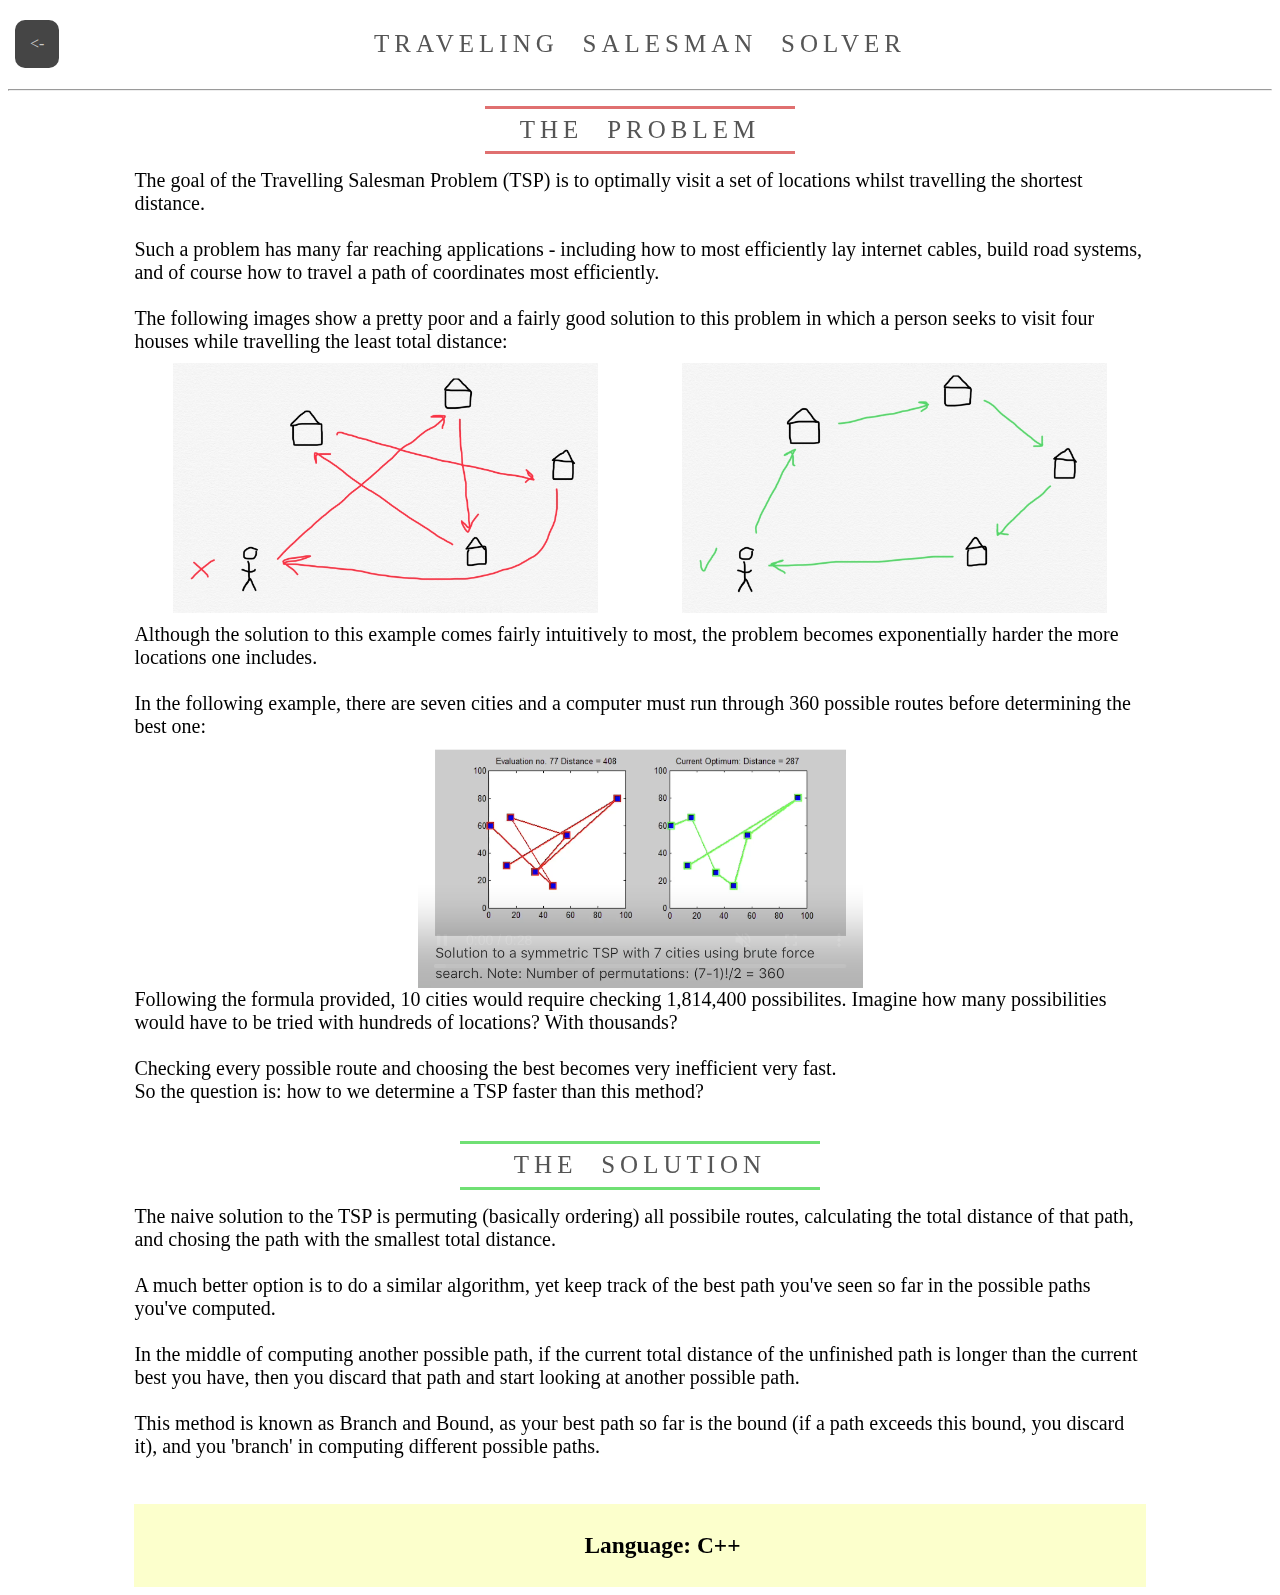
<file: project1.html>
<!DOCTYPE html>
<html>
<head>
	<title>project 1</title>
	<link rel="stylesheet" type="text/css" href="projects.css">
</head>
<header class="header">
	Traveling Salesman Solver
</header>
<hr>
<body>
	<!-- home button -->
	<a href="index.html#project1"><-</a>
	<div class="description">
		<div class="header prob">The Problem</div>
		The goal of the Travelling Salesman Problem (TSP) is to optimally visit a set of locations whilst travelling the shortest distance. <br><br>
		Such a problem has many far reaching applications - including how to most efficiently lay internet cables, build road systems, and of course how to travel a path of coordinates most efficiently. <br><br>
		The following images show a pretty poor and a fairly good solution to this problem in which a person seeks to visit four houses while travelling the least total distance:
		<div class="grid-images">
		  <div class="grid-item bad"></div>
		  <div class="grid-item good"></div>
		</div>
		Although the solution to this example comes fairly intuitively to most, the problem becomes exponentially harder the more locations one includes.<br><br>
		In the following example, there are seven cities and a computer must run through 360 possible routes before determining the best one: <br>
		<video controls loop autoplay muted>
			<source src="tsp.mov" type="video/mp4">
		</video>
		Following the formula provided, 10 cities would require checking 1,814,400 possibilites. Imagine how many possibilities would have to be tried with hundreds of locations? With thousands? <br><br>
		Checking every possible route and choosing the best becomes very inefficient very fast. <br>
		So the question is: how to we determine a TSP faster than this method? <br><br>
		<div class="header sol">The Solution</div>
		The naive solution to the TSP is permuting (basically ordering) all possibile routes, calculating the total distance of that path, and chosing the path with the smallest total distance. <br><br>
		A much better option is to do a similar algorithm, yet keep track of the best path you've seen so far in the possible paths you've computed. <br><br>
		In the middle of computing another possible path, if the current total distance of the unfinished path is longer than the current best you have, then you discard that path and start looking at another possible path. <br><br>
		This method is known as Branch and Bound, as your best path so far is the bound (if a path exceeds this bound, you discard it), and you 'branch' in computing different possible paths. <br><br><br>
		<!-- footer -->
		<footer id="mainFooter">
			<h3>Language: C++</h3>
		</footer>
	</div>
</body>
</html>
</file>
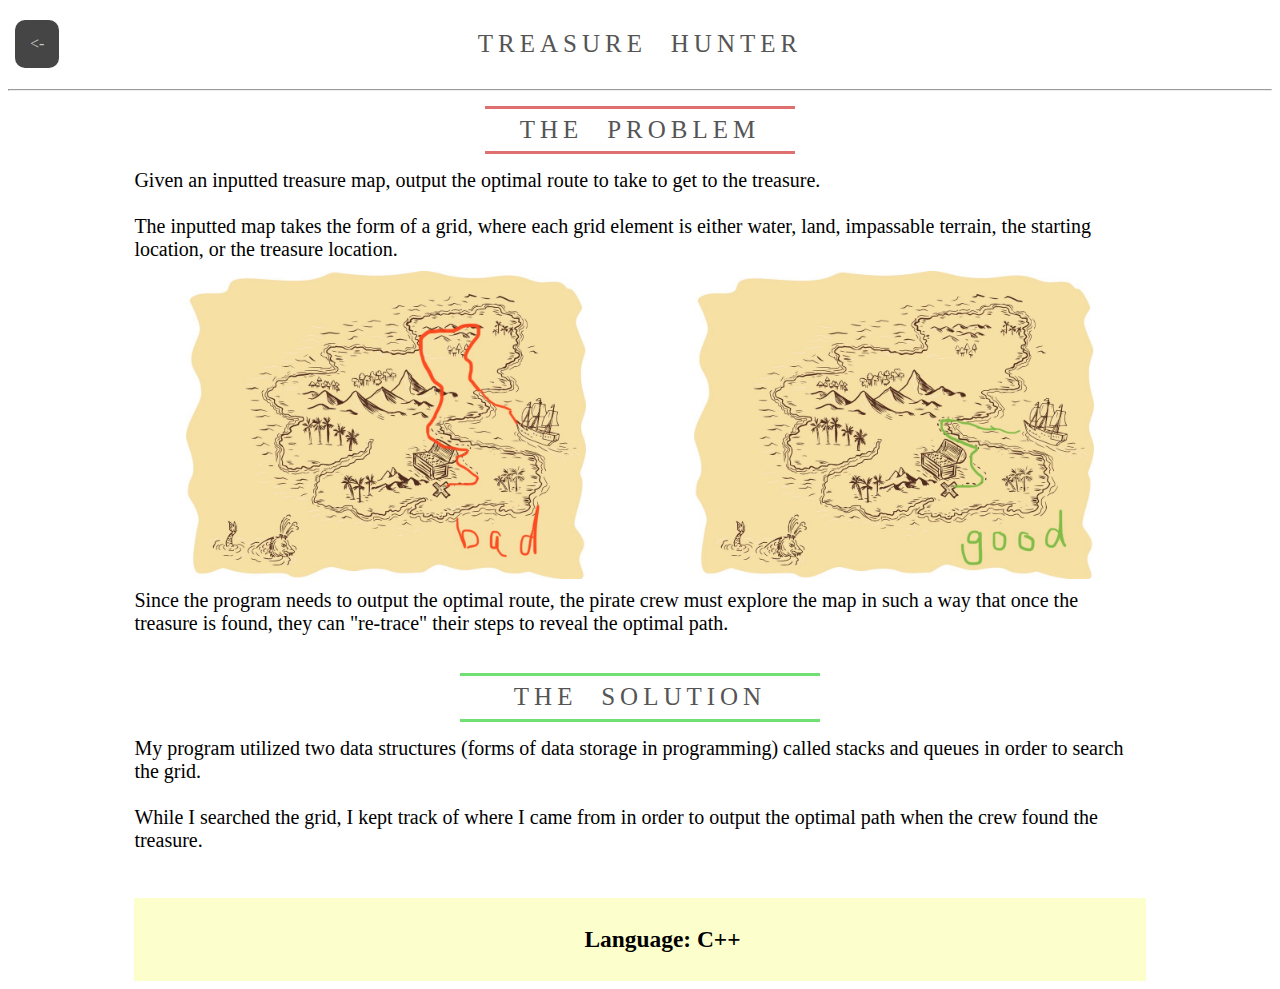
<file: project2.html>
<!DOCTYPE html>
<html>
<head>
	<title>project 2</title>
	<link rel="stylesheet" type="text/css" href="projects.css">
</head>
<header class="header">
	Treasure Hunter
</header>
<hr>
<body>
	<!-- home button -->
	<a href="index.html#project2"><-</a>
	<div class="description">
		<div class="header prob">The Problem</div>
		Given an inputted treasure map, output the optimal route to take to get to the treasure. <br><br>
		The inputted map takes the form of a grid, where each grid element is either water, land, impassable terrain, the starting location, or the treasure location.
		<div class="grid-images">
		  <div class="grid-item-treasure badt"></div>
		  <div class="grid-item-treasure goodt"></div>
		</div>
		Since the program needs to output the optimal route, the pirate crew must explore the map in such a way that once the treasure is found, they can "re-trace" their steps to reveal the optimal path. <br><br>
		<div class="header sol">The Solution</div>
		My program utilized two data structures (forms of data storage in programming) called stacks and queues in order to search the grid. <br><br>
		While I searched the grid, I kept track of where I came from in order to output the optimal path when the crew found the treasure.
		<br><br><br>
		<!-- footer -->
		<footer id="mainFooter">
			<h3>Language: C++</h3>
		</footer>
	</div>
</body>
</html>
</file>
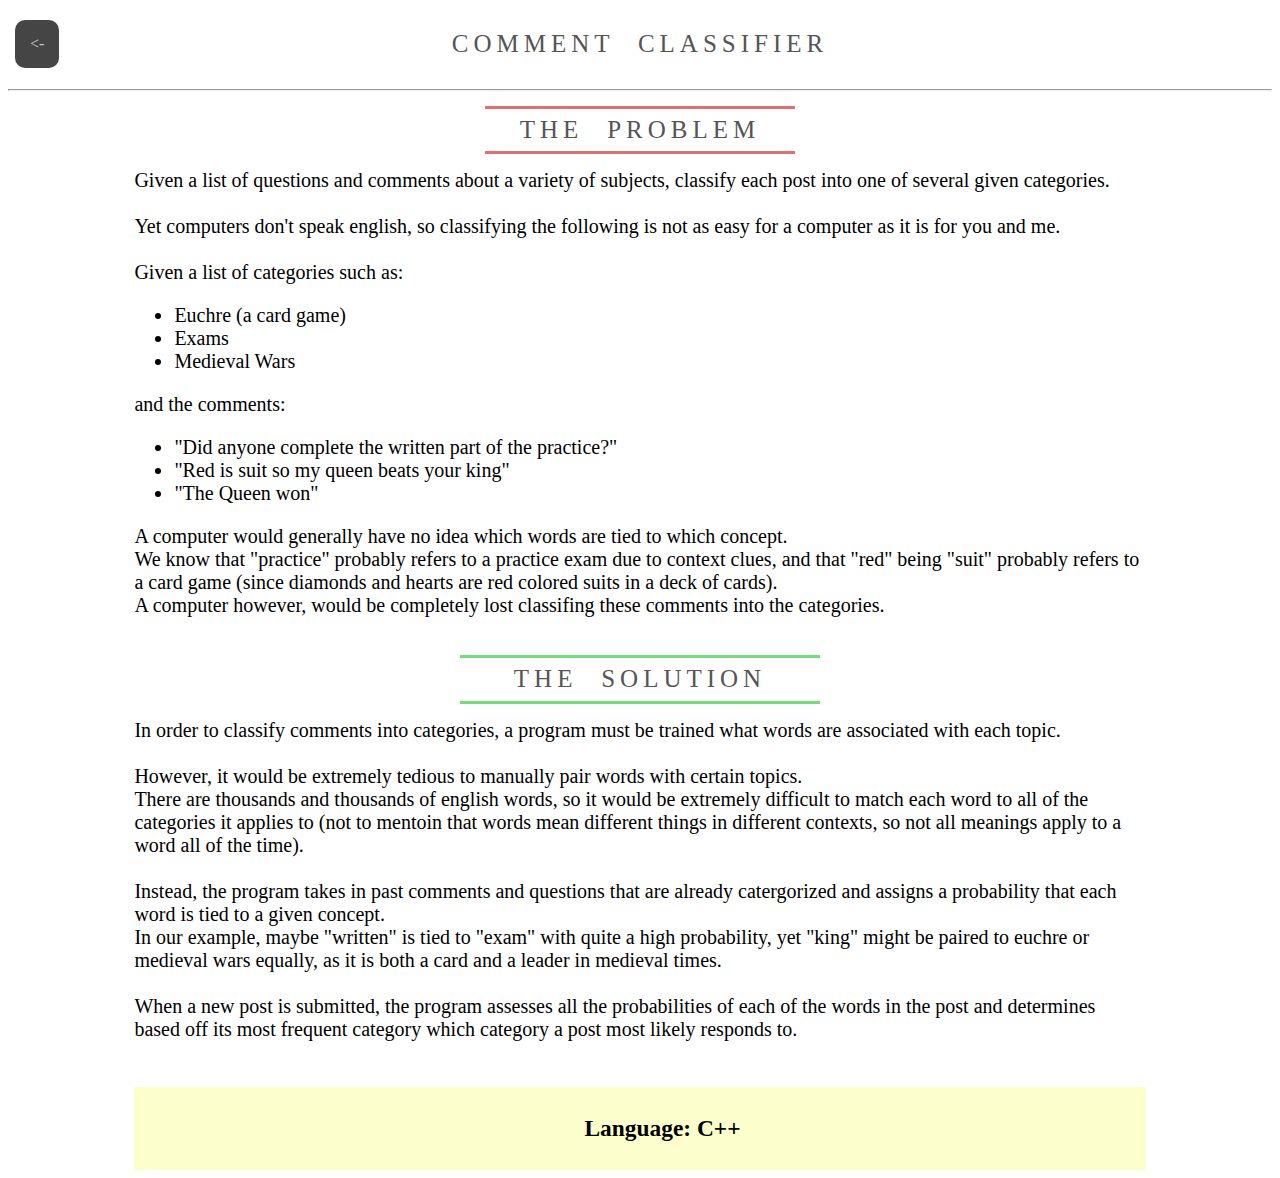
<file: project3.html>
<!DOCTYPE html>
<html>
<head>
	<title>project 3</title>
	<link rel="stylesheet" type="text/css" href="projects.css">
</head>
<header class="header">
	Comment Classifier
</header>
<hr>
<body>
	<!-- home button -->
	<a href="index.html#project3"><-</a>
	<div class="description">
		<div class="header prob">The Problem</div>
		Given a list of questions and comments about a variety of subjects, classify each post into one of several given categories. <br><br>
		Yet computers don't speak english, so classifying the following is not as easy for a computer as it is for you and me. <br><br>
		Given a list of categories such as:
		<ul>
			<li>Euchre (a card game)</li>
			<li>Exams</li>
			<li>Medieval Wars</li>
		</ul>
		and the comments:
		<ul>
			<li>"Did anyone complete the written part of the practice?"</li>
			<li>"Red is suit so my queen beats your king"</li>
			<li>"The Queen won"</li>
		</ul>
		A computer would generally have no idea which words are tied to which concept. <br>
		We know that "practice" probably refers to a practice exam due to context clues, and that "red" being "suit" probably refers to a card game (since diamonds and hearts are red colored suits in a deck of cards). <br>
		A computer however, would be completely lost classifing these comments into the categories. <br><br>
		<div class="header sol">The Solution</div>
		In order to classify comments into categories, a program must be trained what words are associated with each topic. <br><br>
		However, it would be extremely tedious to manually pair words with certain topics. <br>
		There are thousands and thousands of english words, so it would be extremely difficult to match each word to all of the categories it applies to (not to mentoin that words mean different things in different contexts, so not all meanings apply to a word all of the time). <br><br>
		Instead, the program takes in past comments and questions that are already catergorized and assigns a probability that each word is tied to a given concept. <br>
		In our example, maybe "written" is tied to "exam" with quite a high probability, yet "king" might be paired to euchre or medieval wars equally, as it is both a card and a leader in medieval times. <br><br>
		When a new post is submitted, the program assesses all the probabilities of each of the words in the post and determines based off its most frequent category which category a post most likely responds to. 
		<br><br><br>
		<!-- footer -->
		<footer id="mainFooter">
			<h3>Language: C++</h3>
		</footer>
	</div>
</body>
</html>
</file>
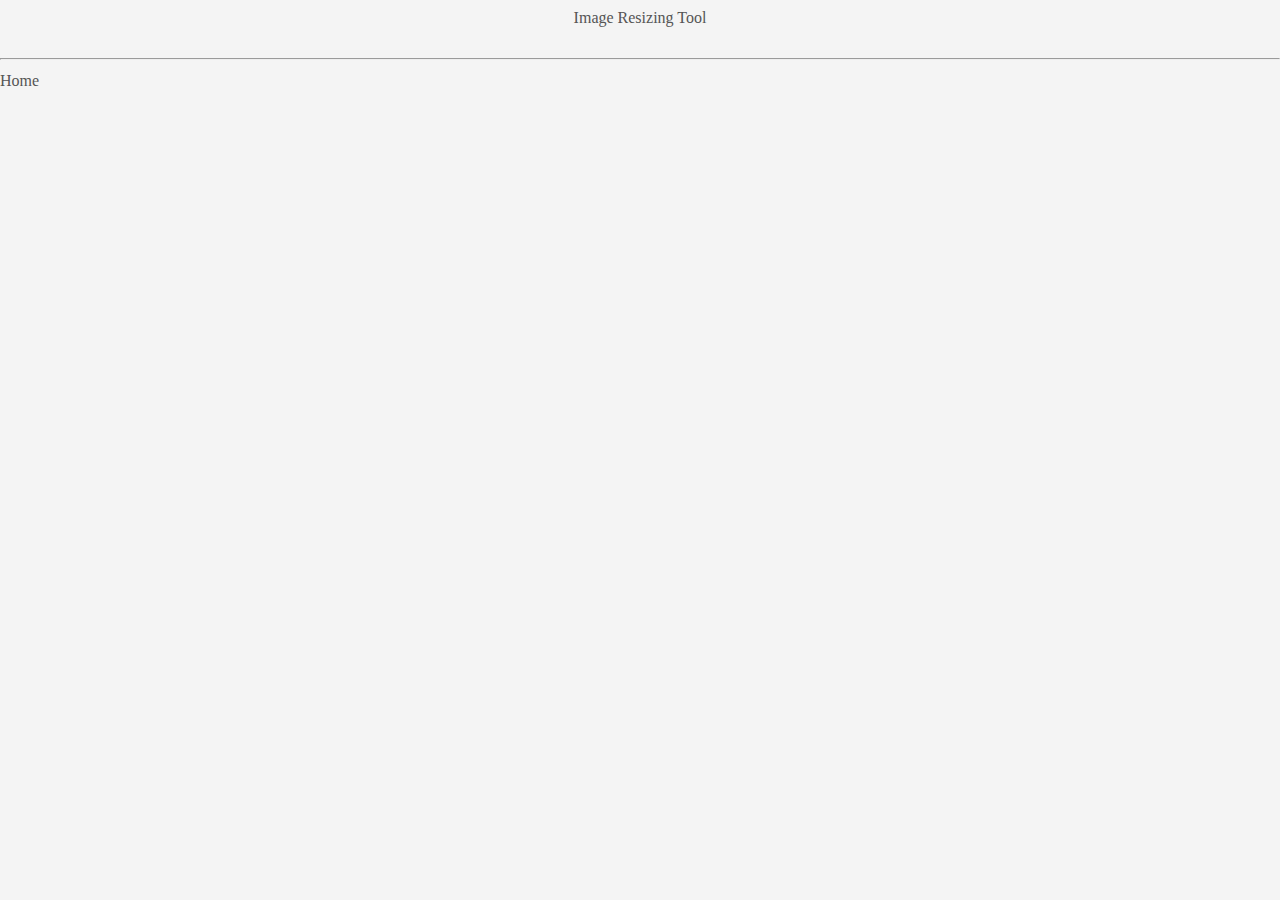
<file: project4.html>
<!DOCTYPE html>
<html>
<head>
	<title>project 4</title>
	<link rel="stylesheet" type="text/css" href="style.css">
</head>
<header class="mainHeader">
	Image Resizing Tool
</header>
<hr>
<body>
	<!-- home button -->
	<a class="home button" href="index.html">Home</a>

</body>
</html>
</file>
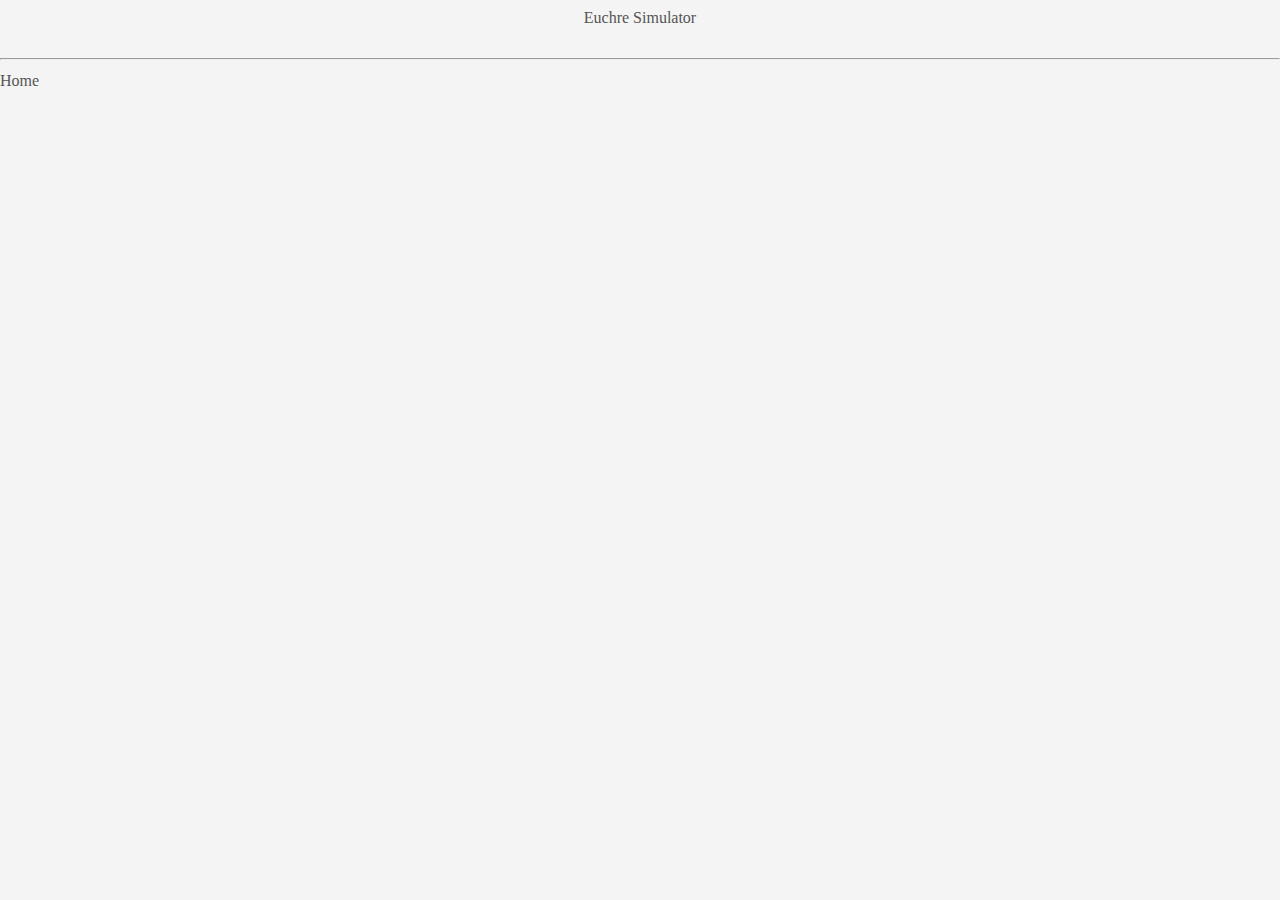
<file: project5.html>
<!DOCTYPE html>
<html>
<head>
	<title>project 5</title>
	<link rel="stylesheet" type="text/css" href="style.css">
</head>
<header class="mainHeader">
	Euchre Simulator
</header>
<hr>
<body>
	<!-- home button -->
	<a class="home button" href="index.html">Home</a>

</body>
</html>
</file>
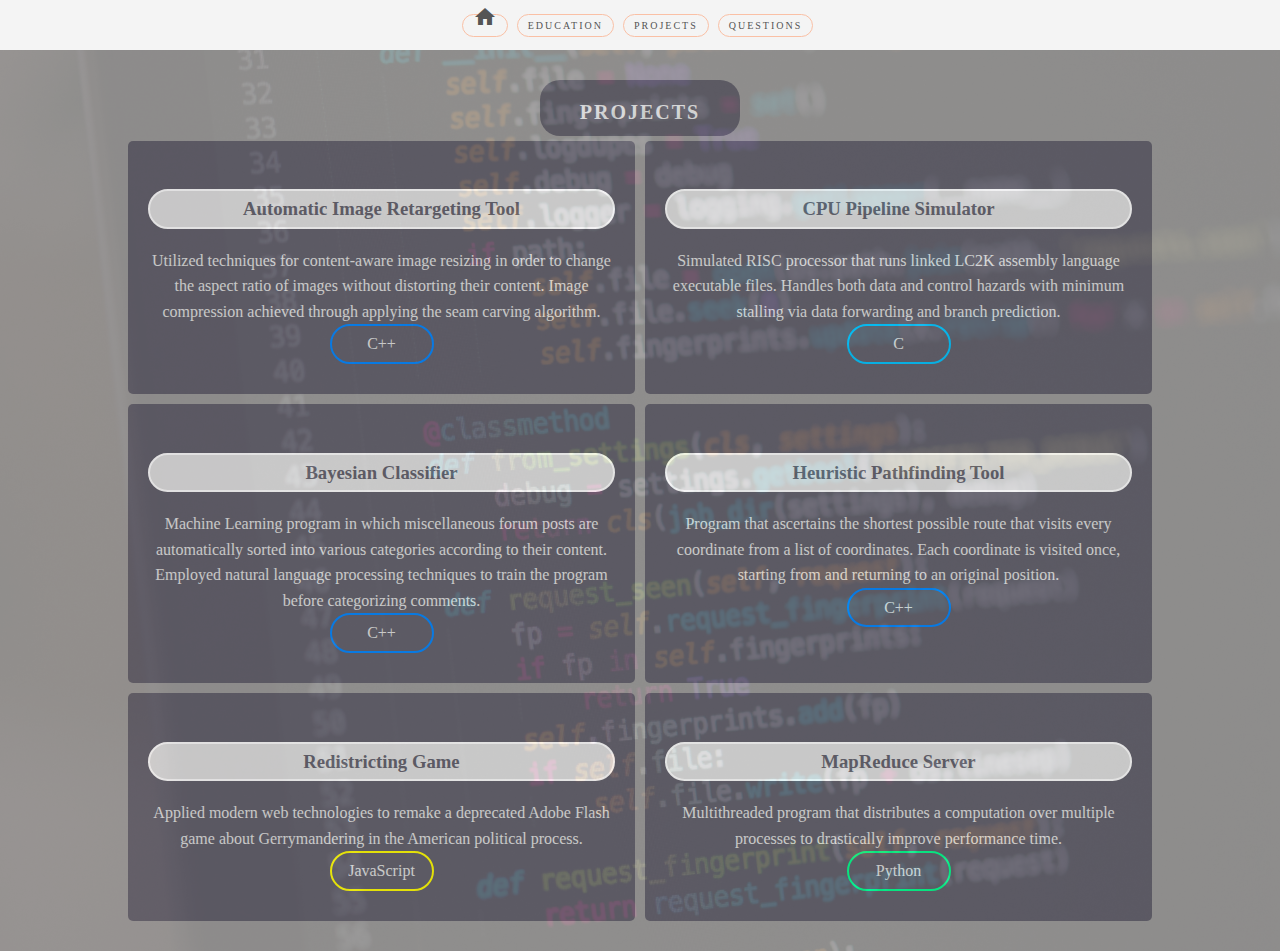
<file: projects.html>
<!DOCTYPE html>
<html lang="en">
  <head>
    <meta charset="utf-8" name="viewport" content="width=device-width, initial-scale=1">
    <title>Jonathan Walling</title>
    <link rel="stylesheet" type="text/css" href="style.css">
    <link rel="stylesheet" href="https://fonts.googleapis.com/icon?family=Material+Icons">
  </head>
  <main>
    <header class="mainHeader">
      <ul id="navList">
	<a href="./index.html"><li class="navElement"><i class="material-icons">home</i></li></a>
	<a href="./education.html"><li class="navElement">Education</li></a>
	<a href="#projects"><li class="navElement">Projects</li></a>
	<a href="./index.html#questions"><li class="navElement">Questions</li></a>
      </ul>
    </header>
    <body>
      <!-- projects -->
      <div id="projectBackground">
	<div id="projects">
	  <h2 id="projectTitle">Projects</h2>
	  <div id="projectGrid">
	    <div id="projectGridContainer">
	      <!-- project 1  -->
	      <div class="projectElement">
		<h3>Automatic Image Retargeting Tool</h3>
		Utilized techniques for content-aware image resizing in order to
		change the aspect ratio of images without distorting their
		content. Image compression achieved through applying the seam
		carving algorithm.
		<div id="plusplus" class="projectLangages">C++</div>
	      </div>
	      <!-- project 2  -->
	      <div class="projectElement">
		<h3>CPU Pipeline Simulator</h3>
		Simulated RISC processor that runs linked LC2K
		assembly language executable files. Handles both data and
		control hazards with minimum stalling via data forwarding
		and branch prediction.
		<div id="c" class="projectLangages">C</div>
	      </div>
	      <!-- project 3  -->
	      <div class="projectElement">
		<h3>Bayesian Classifier</h3>
		Machine Learning program in which miscellaneous forum posts are
		automatically sorted into various categories according to their
		content. Employed natural language processing
		techniques to train the program before categorizing comments.
		<div id="plusplus" class="projectLangages">C++</div>
	      </div>
	      <!-- project 4  -->
	      <div class="projectElement">
		<h3>Heuristic Pathfinding Tool</h3>
		Program that ascertains the shortest possible route that visits
		every coordinate from a list of coordinates. Each coordinate is
		visited once, starting from and returning to an original
		position.
		<div id="plusplus" class="projectLangages">C++</div>
	      </div>
	      <!-- project 5  -->
	      <div class="projectElement">
		<h3>Redistricting Game</h3>
		Applied modern web technologies to remake a deprecated Adobe Flash
		game about Gerrymandering in the American political process.
		<div id="js" class="projectLangages">JavaScript</div>
	      </div>
	      <!-- project 6  -->
	      <div class="projectElement">
		<h3>MapReduce Server</h3>
		Multithreaded program that distributes a computation over multiple
		processes to drastically improve performance time.
		<div id="python" class="projectLangages">Python</div>
	      </div>
	    </div>
	  </div>
	</div>
      </div>
    </body>
  </main>
</html>
</file>
<file: projects.css>
* {
	font-family: serif;
}

.clr {
	clear: both;
}

.header {
	text-align: center;
	color: #555;
	font-family: serif;
	font-size: 25px;
	text-transform: uppercase;
	letter-spacing: 0.2em;
	word-spacing: 0.5em;
	padding: 30px;
	line-height: 0.5em;
}

a {
	position: fixed;
	top: 15px;
	left: 10px;
	text-decoration: none;
	background-color: #454545; 
	color: #c9c9c9;
	padding: 15px;
	margin: 5px;
	border-radius: 10px;
	transition: color 0.5s ease-in;
	transition: background-color 0.5s;
}
a:hover {
	color: #454545;
	background-color: #c9c9c9;
}
a:active {
	color: purple;
}

.prob {
	margin: auto;
	width: 250px;
	padding-top: 15px;
	padding-bottom: 15px;
	text-align: center;
	border-top: solid;
	border-bottom: solid;
	border-color: #e07070;
	margin-top: 15px;
	margin-bottom: 15px;
}
.sol {
	margin: auto;
	width: 300px;
	padding-top: 15px;
	padding-bottom: 15px;
	text-align: center;
	border-top: solid;
	border-bottom: solid;
	border-color: #70e074;
	margin-top: 15px;
	margin-bottom: 15px;
}

.description {
	width: 80%;
	margin: auto;
	font-size: 20px;
}

.grid-images {
	display: grid;
	grid-template-columns: repeat(2, 1fr);
	grid-gap: 5px;
	margin-top: 10px;
	margin-bottom: 10px;
}
.grid-item {
	height: 250px;
	width:425px;
	margin: auto;
}
.grid-item-treasure {
	height: 308px;
	width:400px;
	margin: auto;
}
.bad {
	background-image: url('bad.jpg');
	background-size: contain;
}
.good {
	background-image: url('good.jpg');
	background-size: contain;
}
.badt {
	background-image: url('badt.jpg');
	background-size: contain;
}
.goodt {
	background-image: url('goodt.jpg');
	background-size: contain;
}

.description video {
	height: 250px;
	width: auto;
	display: block;
	margin: auto;
}

#mainFooter {
	background-color: #fcffcc;
	padding: 5px;
	padding-left: 50px;
	margin-bottom: 0;
	font-weight: lighter;
	text-align: center;
}

@media(max-width: 1100px) {
	.grid-images {
		display: grid;
		grid-template-columns: 1fr;
		grid-gap: 5px;
	}
}
</file>
<file: style.css>
html { scroll-behavior: smooth; box-sizing: border-box; }
body {
    background-color: #f4f4f4;
    color: #555;
    font-family: serif;
    font-size: 16px;
    line-height: 1.6em;
    margin: 0;
}

/* button { */
/*     text-decoration:none; */
/*     border:none; */
/*     outline:none; */
/*     cursor: pointer; */
/*     color: #555; */
/*     background-color: #f4f4f4; */
/* } */

a, a:hover, a:active {
    text-decoration:none;
    border:none;
    outline:none;
    cursor: pointer;
    color: #555;
    background-color: #f4f4f4;
}

.clr { clear: both; }

.mainHeader {
    position: sticky;
    top: 0px;
    z-index: 5;
    background-color:#f4f4f4;
    color: #555;
    height: 35px;
    text-align: center;
    padding-top: 5px;
    padding-bottom: 10px;
}
.mainHeader h5 {
    text-align: center;
    color: #555;
    font-family: serif;
    font-size: 10px;
    text-transform: uppercase;
    letter-spacing: 0.2em;
    word-spacing: 0.5em;
}
    
#navList {
    list-style-type: none;
    margin: 0;
    padding-left: 0;
}
.navElement {
    display: inline;
    border: solid;
    border-width: thin;
    border-color: #fac0a5;
    font-family: serif;
    text-transform: uppercase;
    letter-spacing: 0.2em;
    word-spacing: 0.5em;
    line-height: 0.5em;
    font-size: 10px;
    padding: 5px 10px;
    border-radius: 20px;
    margin-right: 5px;
}
.navElement:hover { color: #fac0a5; Border-color: #fac0a5; cursor: pointer; }

#prettyBackground {
    background-image: url('images/purdyBeach.jpeg');
    background-size: cover;
    background-position: center;
    padding-bottom: 20px;
}

#introSpace {
    width: 100%;
    height: 350px;
}
#greeting {
    width: 80%;
    margin: auto;
    transform: translate(0%,30%);
    padding-top: 50px;
}
#greetingName {
    float: left;
    color: #fff;
    text-shadow: 2px 2px 4px #000000;
    font-family: serif;
    text-transform: uppercase;
    letter-spacing: 0.2em;
    word-spacing: 0.5em;
    text-align: center;
    height: 150px;
    width: 600px;
}
#bigName { font-size: 40px; padding: 40px 0; }
#smallName { font-size: 20px; }
#greetingTerminal {
    float: right;
    background-color: #262522;
    color: #d6d6d6;
    font-family: Consolas, Menlo, Monaco, Lucida Console, Liberation Mono, DejaVu Sans Mono, Bitstream Vera Sans Mono, Courier New, monospace, serif;
    height: 175px;
    width: 500px;
    margin: auto;
    border-radius: 10px;
}
#terminalTop {
    height: 20px;
    color: #000;
    background-color:  #bab8b3;
    font-size: 10px;
    border-radius: 10px 10px 0 0;
}
.orb {
    text-align: center;
    border-radius: 100px;
    width: 10px;
    height: 10px;
    float: left;
    margin-top: 6px;
    margin-left: 10px;
}    
#redOrb { background-color: #ed655a; }
#yellowOrb { background-color: #e1c14c; }
#greenOrb { background-color: #72bf47; margin-right: 125px; }
#terminalBody { padding-left: 10px; }    
#terminalBody h2 { padding-left: 70px; }

#personalInfo {
    background-color: #787177;
    color: #e0e0e0;
    width: 80%;
    font-size: 20px;
    padding: 15px;
    display: block;
    margin-left: auto;
    margin-right: auto;
    font-family: serif;
    padding-bottom: 10px;
    border-radius: 10px;
    opacity: 0.85;
    margin-top: 10px;
}
#bio { width: 80%; margin: auto; }
#bio h3 {
    text-align: center;
    border: solid;
    border-style: thin;
    border-color: #fff;
    border-radius: 20px;
    background-color: #d4d4d4;
    color: #525252;
    width: 800px;
    margin: auto;
    margin-top: 30px;
    padding: 7px 0;
}
#profileLinks { padding-top: 15px; margin: auto; text-align: center;  }
#profileLinks i { color: black; margin-right: 30px; }
#profileLinks i:hover { cursor: pointer; color: purple; }

#options {
    width: 60%;
    margin: auto;
    margin-top: 15px;
    display: grid;
    grid-template-columns: repeat(2, 1fr);
    grid-gap: 90px;
}
.grid-item {
    cursor: pointer;
    height: 210px;
    transition: all 0.5s;
    border-radius: 10px;
    border: solid;
}
.grid-item:hover {
    opacity: 0.7;
    transform: scale(0.98);
}
.grid-item h1 {
    text-align: center;
    background-color: rgba(207,209,203,0.75);
    margin-top: 50px;
    padding: 10px;
    font-family: serif;
    font-size: 20px;
    text-transform: uppercase;
    letter-spacing: 0.1em;
    word-spacing: 0.3em;
} 
#educationOption {
    background: url('images/campus.jpg');
    background-size: cover;
}
#projectsOption {
    background: url('images/fullCode.jpeg');
    background-size: cover;
}

#educationBackground {
    background-image: url('images/campus.jpg');
    background-size: cover;
    background-position: center;
}
#education {
    background-color: #9c9b9a;
    color: #000;
    padding: 30px 0;
    opacity: 0.9;
}
#skinnyEducation { margin:auto; width:60%; }
#educationTitle { 
    text-align: center;
    color: #fff;
    font-family: serif;
    font-size: 20px;
    text-transform: uppercase;
    letter-spacing: 0.1em;
    word-spacing: 0.3em;
    padding-bottom: 10px;
    padding-top: 20px;
    margin: 0;
}    
#blockM {
    display: inline;
    float: left;
    padding-right: 18px;
    width: 90px;
    height: auto;
}
.left { line-height: 2px; float: left; }
.right { line-height: 2px; float: right; }
#coursework {
    float: left;
    color: #000;
    background-color: #e8eaed;
    opacity: 0.5;
    border-radius: 10px;
    padding: 0 10px;
    margin-top: 30px;
}
.center h5 { text-align: center; }
#langAndTech { float: right; }
#languages { margin-top: 0; }
.outlineLang {
	border: solid;
	border-width: thin;
	border-color: #ffcb09;
	padding: 5px 10px;
	margin-right: 5px;
	border-radius: 15px;
}
.outlineTech {
	border: solid;
	border-width: thin;
	border-color: #045dc9;
	padding: 5px 10px;
	margin-right: 5px;
	border-radius: 15px;
}

#projectBackground {
    background-image: url('images/fullCode.jpeg');
    background-size: cover;
    background-position: center;
}
#projects {
    text-align: center;
    color: #fff;
    background-color: #9c9b9a;
    padding: 30px 0;
    opacity: 0.9;
}
#projectTitle {
    text-align: center;
    font-family: serif;
    font-size: 20px;
    text-transform: uppercase;
    letter-spacing: 0.1em;
    word-spacing: 0.3em;
    padding-bottom: 10px;
    padding-top: 20px;
    margin: 0;
    color: #e0e0e0;
    background-color: #62606b;
    opacity: 0.96;
    width: 200px;
    margin: auto;
    margin-bottom: 5px;
    border-radius: 20px;
}    
#projectGridContainer {
    display: grid;
    grid-template-columns: repeat(3, 1fr);
    grid-row-gap: 10px;
    grid-column-gap: 10px;
    opacity: 0.95;
    margin: auto;
    width: 80%;
}
.projectElement h3 {
    border: solid;
    border-style: thin;
    border-width: 2px;
    border-color: #fff;
    color: #62606b;
    background-color: #e0e0e0;
    border-radius: 20px;
    padding: 5px 0;
}
.projectElement {
    background-color: #62606b;
    color: #e0e0e0;
    height: auto;
    border-radius: 5px;
    padding: 30px 20px;
}
.projectLangages {
    border: solid;
    border-style: thin;
    border-width: 2px;
    border-radius: 20px;
    padding: 5px 0;
    width: 100px;
    margin: auto;
}    
#plusplus { border-color: #0084ff; }
#python { border-color: #00ff8c; }
#js { border-color: #fffb00; }
#c { border-color: #00c3ff; }

#questions {
    backgroun-color: #fff;
    border: solid;
    border-radius: 10px;
    width: 800px;
    margin: auto;
    padding: 20px 0;
    margin-top: 20px;
}
#questionTitle { 
    text-align: center;
    font-family: serif;
    font-size: 20px;
    text-transform: uppercase;
    letter-spacing: 0.1em;
    word-spacing: 0.3em;
    padding-bottom: 10px;
    padding-top: 20px;
    margin: 0;
    margin-bottom: 20px;
}  
#qInfo { text-align: center; margin-bottom: 20px; }
#qInfo b { font-size: 20px; }
#questionLinks { text-align: center; }
#questionLinks i { margin-right: 20px; } 
#questionLinks i:hover { cursor: pointer; color: #fac0a5; }

#footerArea {
    padding: 5px;
    margin-bottom: 0;
    font-weight: lighter;
    margin: 20px auto;
}
#footerArea h3 {
    border: solid;
    border-width: thin;
    border-color: #fac0a5;
    padding: 5px 10px;
    margin-right: 5px;
    border-radius: 15px;
    width: 300px;
    text-align: center;
    margin: auto;
}

@media(max-width: 1380px) {
    #mainBackground { height: 350px; }
    #greeting { width: 80%; transform: translate(0%,0%); padding-top: 10px; }
    #greetingName { float: none; margin: auto; width: auto; margin-bottom: 15px; }
    #bigName { text-align: center; margin: auto; }
    #smallName { text-align: center: margin: auto; }
    #greetingTerminal { float: none; width: 380px; }
    #bio h3 { width: 90%; }

    #coursework { float: none; max-width: 400px; margin: auto; }
    #langAndTech { float: none; max-width: 450px; margin: auto; }

    .outlineLang { margin: 10px 5px; height: 35px; }
    .outlineTech { margin-right: 5px; }
    
    #projectGridContainer { grid-template-columns: repeat(2, 1fr); height: auto; }
}

@media(max-width: 575px) {
    #introSpace { height: auto; }
    #bigName { text-align: center; margin: auto; line-height: 40px; }
    #greetingTerminal {  margin-top: 60px; }
    
    #options { grid-template-columns: repeat(1, 1fr); grid-gap: 40px; }

    #blockM { float: none; margin: auto; display: block; }
    .left { float: none; margin: auto; text-align: center; }
    .right { float: none; margin: auto; text-align: center; }

    #projectGridContainer { grid-template-columns: repeat(1, 1fr); height: auto; }
    
    #questions { width: auto; margin: 20px; }
}

@media(max-width: 500px) {
    #greetingName { float: none; margin: auto; width: auto; margin-bottom: 15px; }
    #greetingTerminal { float: none; width: auto; }

    .outlineLang { margin: 10px 5px; height: 35px; }
    .outlineTech { margin-right: 5px; }

    #questions { width: auto; margin: 20px; }    
}
</file>
